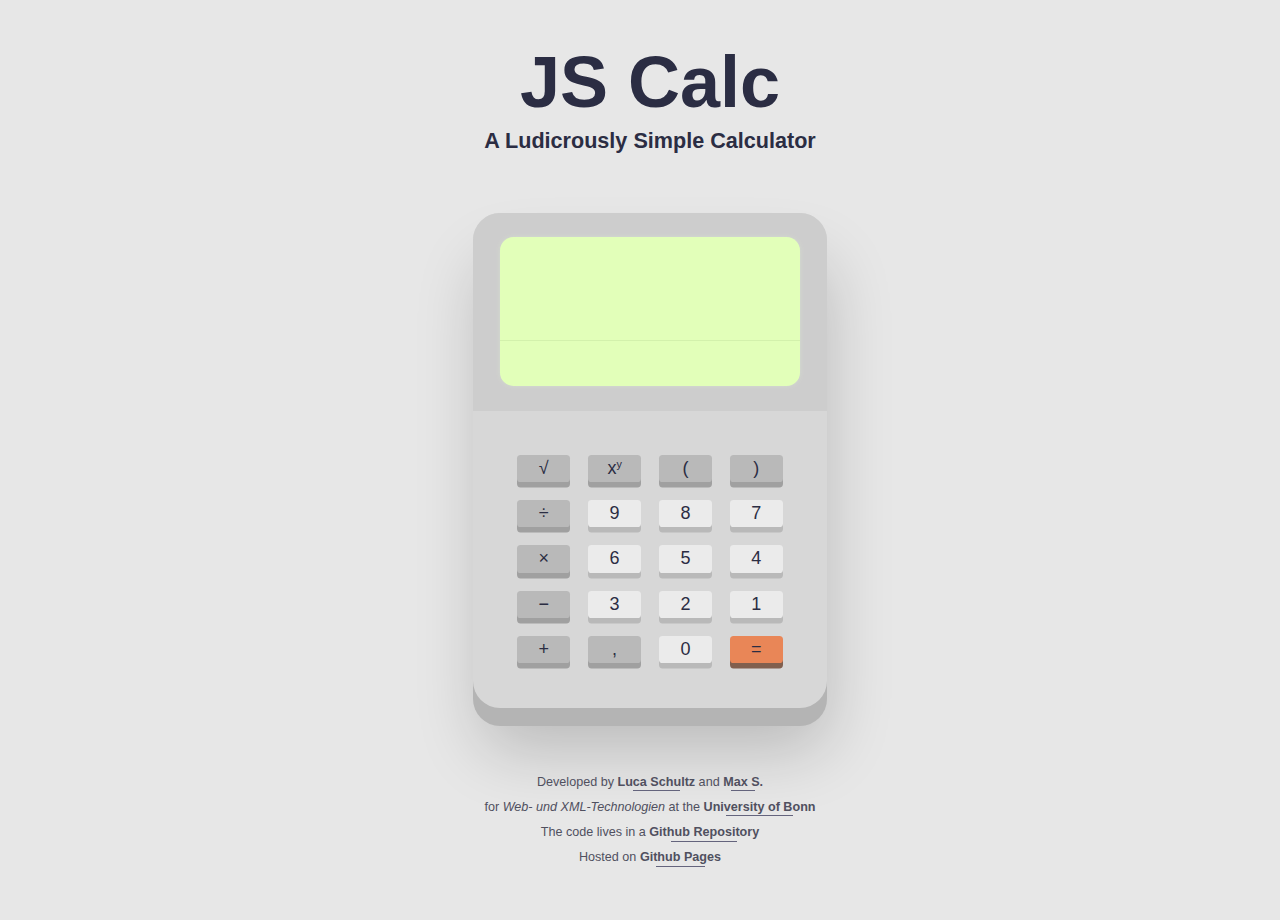
<file: index.html>
<!DOCTYPE html>
<html>
  <head>
    <meta charset="utf-8">
    <title>JS Calc</title>
    <meta name="description" content="Einfacher Javascript Taschenrechner">
    <meta name="author" content="Max Sauerzapf & Luca Schultz">
    <meta name="viewport" content="width=device-width, initial-scale=1">
    <link rel="stylesheet" href="css/style.css">
    <script src="js/main.js" type="module" defer></script>
    <!-- <meta http-equiv="X-UA-Compatible" content="IE=edge"> -->
  </head>
  <body>
    <header>
      <h1>JS Calc</h1>
      <h3>A Ludicrously Simple Calculator</h3>
    </header>
    <section>
      <div id="calculator">
        <div class="upper-part">
          <div class="display-wrapper">
            <div class="input" id="calculator-input"></div>
            <div id="history-wrapper"></div>
          </div>
        </div>
        <div class="lower-part">
          <div class="button-wrapper">
            <button class="calculator-button operator" id="sqrt">√</button>
            <button class="calculator-button operator" id="power">x<sup>y</sup></button>
            <button class="calculator-button operator" id="openParen">(</button>
            <button class="calculator-button operator" id="closeParen">)</button>
            <button class="calculator-button operator" id="division">÷</button>
            <button class="calculator-button digit" id="nine">9</button>
            <button class="calculator-button digit" id="eight">8</button>
            <button class="calculator-button digit" id="seven">7</button>
            <button class="calculator-button operator" id="multiplication">×</button>
            <button class="calculator-button digit" id="six">6</button>
            <button class="calculator-button digit" id="five">5</button>
            <button class="calculator-button digit" id="four">4</button>
            <button class="calculator-button operator" id="subtraction">−</button>
            <button class="calculator-button digit" id="three">3</button>
            <button class="calculator-button digit" id="two">2</button>
            <button class="calculator-button digit" id="one">1</button>
            <button class="calculator-button operator" id="addition">+</button>
            <button class="calculator-button operator" id="comma">,</button>
            <button class="calculator-button digit" id="zero">0</button>
            <button class="calculator-button operator" id="equality">=</button>
          </div>
        </div>
      </div>
    </section>
    <footer>
        <div>Developed by <a href="https://github.com/lucaschultz">Luca Schultz</a> and <a href="https://github.com/MrsSnowWhite">Max S.</a></div>
        <div>for <em>Web- und XML-Technologien</em> at the <a href="https://www.informatik.uni-bonn.de/de">University of Bonn</a></div>
        <div>The code lives in a <a href="https://github.com/lucaschultz/jscalc">Github Repository</a></div>
        <div>Hosted on <a href="https://pages.github.com">Github Pages</a></div>
    </footer>
  </body>
</html>
</file>
<file: css/style.css>
/*
  Oh Hello!

  These are some base styles so that our tutorial looks good.

  Let's go through the important bits real quick
*/
html {
  /* border-box box model allows us to add padding and border to our elements without increasing their size */
  box-sizing: border-box;
  /* A system font stack so things load nice and quick! */
  font-family: -apple-system, BlinkMacSystemFont, "Segoe UI", Roboto, Helvetica, Arial, sans-serif, "Apple Color Emoji", "Segoe UI Emoji", "Segoe UI Symbol";
  font-weight: 600;
  font-size: 2vh; }

/*
  WAT IS THIS?!
  We inherit box-sizing: border-box; from our <html> selector
  Apparently this is a bit better than applying box-sizing: border-box; directly to the * selector
*/
*,
*:before,
*:after {
  box-sizing: inherit; }

body {
  margin: 10px; }

h1,
h2,
h3,
h4,
h5,
h6 {
  margin: 0 0 5px 0; }

:root {
  --bg: #e7e7e7;
  --bg-accent: white;
  --text-primary: #2b2d43;
  --text-secondary: #50505f;
  --text-accent: #64647d;
  --calculator-body: #d7d7d7;
  --calculator-body-edge: #b4b4b4;
  --calculator-body-shadow: rgba(0, 0, 0, 0.2);
  --calculator-accent: #cdcdcd;
  --button-text: #929298;
  --digit: #ebebeb;
  --digit-edge: #b9b9b9;
  --operator: #b9b9b9;
  --operator-edge: #a0a0a0;
  --equality: #e98657;
  --equality-edge: #815f4e;
  --display: #e2ffb9;
  --display-glow: #e5ffd2;
  --display-text-primary: #63854a;
  --display-text-secondary: rgba(79, 113, 54, 0.6);
  --display-text-accent: rgba(79, 113, 54, 0.1); }
  @media (prefers-color-scheme: dark) {
    :root {
      --bg: #1d1e1f;
      --bg-accent: #272829;
      --text-primary: #dfdfdf;
      --text-secondary: #9696a0;
      --text-accent: #82828c;
      --calculator-body: #2e2f30;
      --calculator-body-edge: #232627;
      --calculator-body-shadow: rgba(0, 0, 0, 0.5);
      --calculator-accent: #444547;
      --button-text: #dfdfdf;
      --digit: #9b9da2;
      --digit-edge: #5e5c5c;
      --operator: #737579;
      --operator-edge: #4b4a4a;
      --equality: #d57243;
      --equality-edge: #6d4b3a;
      --display: #ceffa5;
      --display-glow: rgba(229, 255, 210, 0.5);
      --display-text-primary: #4f7136;
      --display-text-secondary: rgba(79, 113, 54, 0.7);
      --display-text-accent: rgba(79, 113, 54, 0.1); } }
body {
  min-width: 100vw;
  min-height: 100vh;
  overflow: hidden;
  background-color: var(--bg);
  color: var(--text-primary);
  display: flex;
  flex-direction: column;
  align-items: flex-start; }

header {
  height: 20vh;
  min-width: 100%;
  display: flex;
  flex-direction: column;
  justify-content: center;
  align-items: center; }

h1 {
  font-size: 4em;
  font-weight: 900; }

h3 {
  font-size: 1.2em; }

sup, sub {
  font-size: .6em;
  position: relative;
  vertical-align: baseline;
  top: -0.4em; }

sub {
  top: 0.4em; }

section {
  min-width: 100%;
  height: 60vh;
  display: flex;
  justify-content: center;
  align-items: center; }

footer {
  width: 100vw;
  height: 20vh;
  display: flex;
  flex-direction: column;
  justify-content: center;
  align-items: center;
  color: var(--text-secondary);
  font-size: .7em;
  font-weight: 500;
  line-height: 2em; }

a {
  color: inherit;
  text-decoration: none;
  position: relative;
  font-weight: 700; }
  a::after {
    content: "";
    position: absolute;
    width: 60%;
    height: 1px;
    background-color: var(--text-accent);
    left: 20%;
    bottom: -18%;
    transition: width .2s linear, left .2s linear; }
  a:hover::after {
    width: 90%;
    left: 5%; }

#calculator {
  background-color: var(--calculator-body);
  width: 39.3vh;
  max-width: 39.3vh;
  height: 55vh;
  border-radius: 3vh;
  box-shadow: 0 2vh 0 var(--calculator-body-edge), 0.5vh 5vh 7.5vh -0.5vh var(--calculator-body-shadow);
  overflow: hidden;
  display: grid;
  grid-template-rows: minmax(40%, 40%) minmax(60%, 60%);
  grid-template-columns: minmax(100%, 100%); }
  #calculator.hovered {
    -webkit-animation: calc-hover .2s ease-in-out forwards;
            animation: calc-hover .2s ease-in-out forwards; }
  #calculator.unhovered {
    -webkit-animation: calc-unhover .2s ease-in-out forwards;
            animation: calc-unhover .2s ease-in-out forwards; }

@-webkit-keyframes calc-hover {
  from {
    transform: scale(1);
    box-shadow: 0 2vh 0 var(--calculator-body-edge), 0.5vh 5vh 7.5vh -0.5vh var(--calculator-body-shadow); }
  to {
    transform: scale(1.02);
    box-shadow: 0 2vh 0 var(--calculator-body-edge), 1vh 10vh 15vh -1vh var(--calculator-body-shadow); } }

@keyframes calc-hover {
  from {
    transform: scale(1);
    box-shadow: 0 2vh 0 var(--calculator-body-edge), 0.5vh 5vh 7.5vh -0.5vh var(--calculator-body-shadow); }
  to {
    transform: scale(1.02);
    box-shadow: 0 2vh 0 var(--calculator-body-edge), 1vh 10vh 15vh -1vh var(--calculator-body-shadow); } }

@-webkit-keyframes calc-unhover {
  from {
    transform: scale(1.02);
    box-shadow: 0 2vh 0 var(--calculator-body-edge), 1vh 10vh 15vh -1vh var(--calculator-body-shadow); }
  to {
    transform: scale(1);
    box-shadow: 0 2vh 0 var(--calculator-body-edge), 0.5vh 5vh 7.5vh -0.5vh var(--calculator-body-shadow); } }

@keyframes calc-unhover {
  from {
    transform: scale(1.02);
    box-shadow: 0 2vh 0 var(--calculator-body-edge), 1vh 10vh 15vh -1vh var(--calculator-body-shadow); }
  to {
    transform: scale(1);
    box-shadow: 0 2vh 0 var(--calculator-body-edge), 0.5vh 5vh 7.5vh -0.5vh var(--calculator-body-shadow); } }

.upper-part {
  background-color: var(--calculator-accent);
  display: flex;
  justify-content: center;
  align-items: center; }

.display-wrapper {
  width: 85%;
  height: 75%;
  background-color: var(--display);
  border-radius: 1.5vh;
  box-shadow: 0 0 1vh -0.5vh var(--display-glow);
  display: flex;
  flex-direction: column-reverse;
  align-items: flex-end;
  font-family: monospace; }

.input {
  padding: 0 2% 0 0;
  flex-basis: 30%;
  display: flex;
  flex-direction: row-reverse;
  align-items: center;
  color: var(--display-text-primary);
  font-size: 1.25em;
  white-space: nowrap;
  max-width: 100%;
  overflow-x: scroll; }
  .input::-webkit-scrollbar {
    display: none; }

#history-wrapper {
  padding: 0 2% 0 0;
  flex-basis: 70%;
  flex-grow: 0;
  width: 100%;
  height: 100%;
  display: flex;
  flex-direction: column;
  justify-content: flex-start;
  align-items: flex-end;
  max-height: 80%;
  overflow-y: scroll;
  border-bottom: 1px solid var(--display-text-accent);
  color: var(--display-text-secondary); }
  #history-wrapper::-webkit-scrollbar {
    display: none; }

.history-line {
  -webkit-touch-callout: none;
  /* iOS Safari */
  -webkit-user-select: none;
  /* Safari */
  /* Konqueror HTML */
  -moz-user-select: none;
  /* Old versions of Firefox */
  -ms-user-select: none;
  /* Internet Explorer/Edge */
  user-select: none;
  /* Non-prefixed version, currently
                                  supported by Chrome, Edge, Opera and Firefox */
  flex-shrink: 0;
  max-width: 100%;
  display: flex;
  flex-direction: row-reverse;
  margin: .2vh 0;
  cursor: pointer;
  white-space: nowrap;
  overflow-x: scroll; }
  .history-line:first-child {
    margin-bottom: .8vh; }
  .history-line::-webkit-scrollbar {
    display: none; }

.lower-part {
  width: 100%;
  height: 100%;
  display: flex;
  flex-direction: column;
  justify-content: center;
  align-items: center; }

.button-wrapper {
  width: 75%;
  height: 70%;
  display: grid;
  grid-template-columns: repeat(4, 1fr);
  grid-template-rows: repeat(5, 1fr);
  grid-gap: 2vh; }

.calculator-button {
  -webkit-touch-callout: none;
  /* iOS Safari */
  -webkit-user-select: none;
  /* Safari */
  /* Konqueror HTML */
  -moz-user-select: none;
  /* Old versions of Firefox */
  -ms-user-select: none;
  /* Internet Explorer/Edge */
  user-select: none;
  /* Non-prefixed version, currently
                                  supported by Chrome, Edge, Opera and Firefox */
  display: inline-block;
  border: none;
  padding: none;
  margin: 0;
  text-decoration: none;
  font-family: inherit;
  font-size: 1rem;
  cursor: pointer;
  text-align: inherit;
  transition: unset;
  -webkit-appearance: none;
  -moz-appearance: none;
  color: inherit;
  background-color: inherit;
  box-sizing: border-box;
  background-color: var(--digit);
  --edge-color: var(--digit-edge);
  box-shadow: 0 0.6vh 0 0 var(--edge-color);
  border-radius: .4vh;
  display: flex;
  justify-content: center;
  align-items: center;
  transition: box-shadow .05s linear, transform .05s linear;
  transform: translateY(0px); }
  .calculator-button:focus {
    outline: unset;
    outline-offset: unset; }
  .calculator-button:active {
    transform: unset;
    color: inherit; }
  .calculator-button.pressed {
    -webkit-animation: button-press .1s ease-in-out forwards;
            animation: button-press .1s ease-in-out forwards; }
  .calculator-button.released {
    -webkit-animation: button-release .1s ease-in-out forwards;
            animation: button-release .1s ease-in-out forwards; }

@-webkit-keyframes button-press {
  from {
    transform: translateY(0vh);
    box-shadow: 0 0.6vh 0 0 var(--edge-color); }
  to {
    transform: translateY(0.4vh);
    box-shadow: 0 0.2vh 0 0 var(--edge-color); } }

@keyframes button-press {
  from {
    transform: translateY(0vh);
    box-shadow: 0 0.6vh 0 0 var(--edge-color); }
  to {
    transform: translateY(0.4vh);
    box-shadow: 0 0.2vh 0 0 var(--edge-color); } }

@-webkit-keyframes button-release {
  from {
    transform: translateY(0.4vh);
    box-shadow: 0 0.2vh 0 0 var(--edge-color); }
  to {
    transform: translateY(0vh);
    box-shadow: 0 0.6vh 0 0 var(--edge-color); } }

@keyframes button-release {
  from {
    transform: translateY(0.4vh);
    box-shadow: 0 0.2vh 0 0 var(--edge-color); }
  to {
    transform: translateY(0vh);
    box-shadow: 0 0.6vh 0 0 var(--edge-color); } }

.operator {
  background-color: var(--operator);
  --edge-color: var(--operator-edge); }

#equality {
  background-color: var(--equality);
  --edge-color: var(--equality-edge); }
</file>
